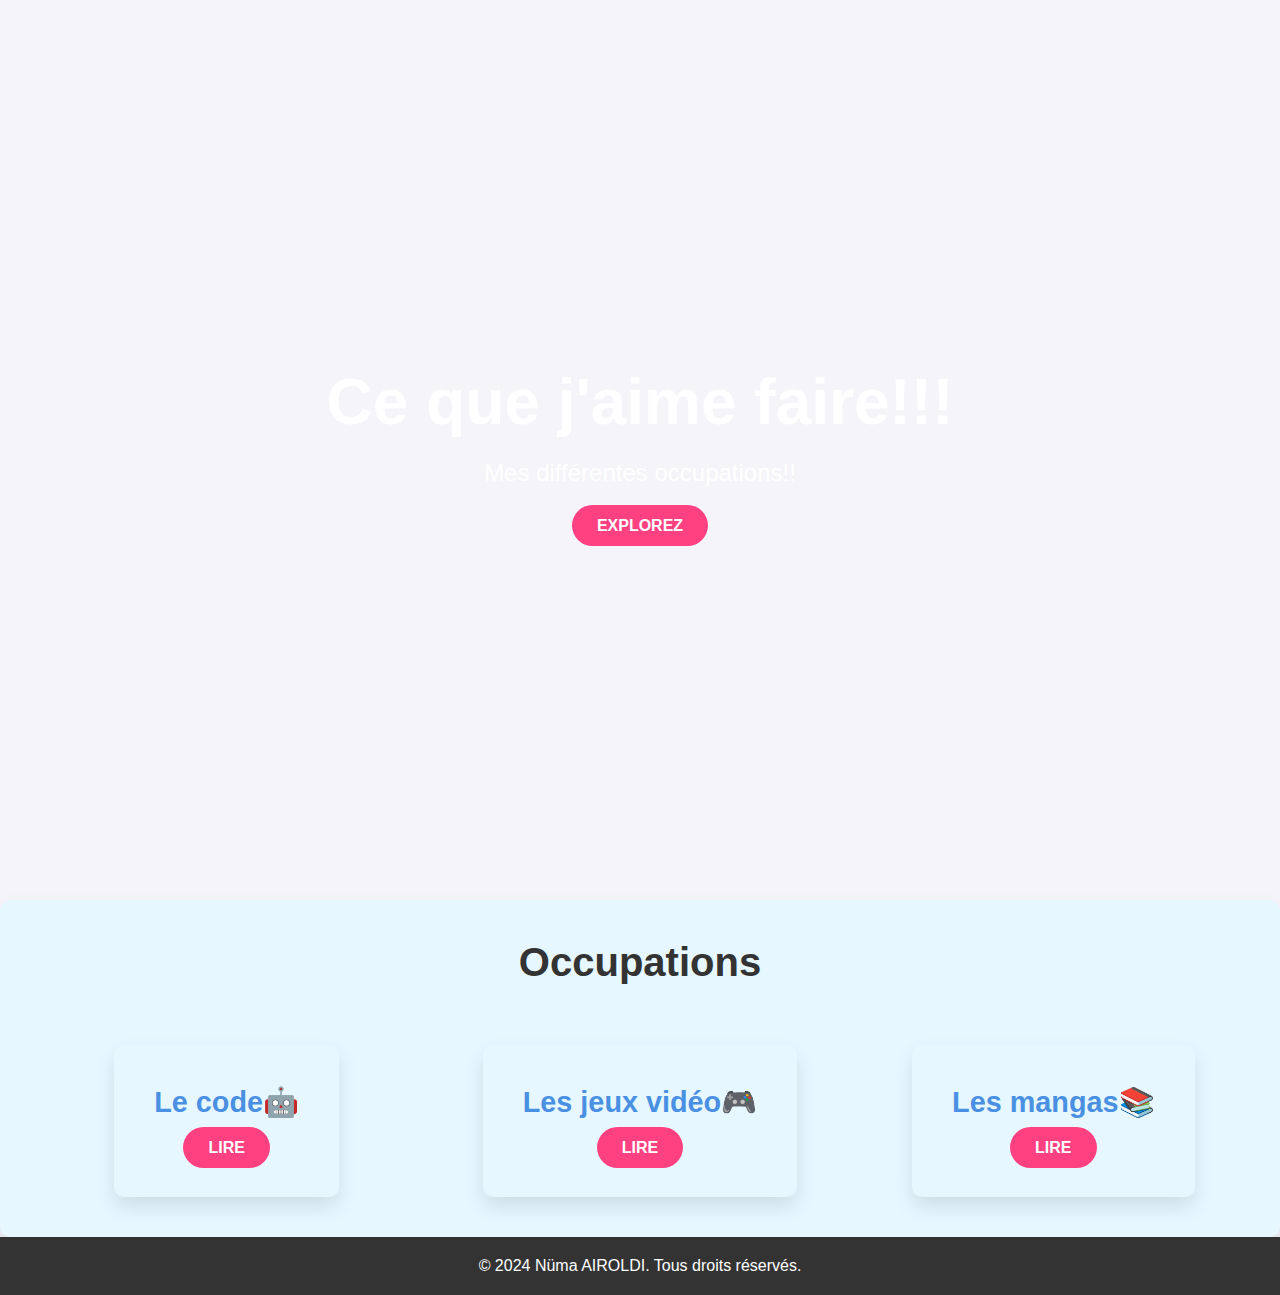
<file: index.html>
<!DOCTYPE html>
<html lang="fr">
<head>
  <meta charset="UTF-8">
  <meta name="viewport" content="width=device-width, initial-scale=1.0">
  <link href="style.css" rel="stylesheet">
  <title>Page de Présentation</title>


<!--

PS : Monsieur, comme je ne savais pas si j'avais le droit de faire un fichier JS,
du coup j'ai tout mis dans le HTML. Je sais que ce n'est pas recommandé, 
mais je ne voulais pas prendre de risque😭

-->




</head>
<body>
  <!-- Section Hero -->
  <section class="hero">
    <div class="hero-content">
      <h1>Ce que j'aime faire!!!</h1>
      <p>Mes différentes occupations!!</p>
      <a href="#occupations" class="btn-main">Explorez</a>
    </div>
  </section>

  <!-- Section Occupations -->
  <section id="occupations" class="occupations">
    <div class="container">
      <h2>Occupations</h2>
      <div class="occupations-grid">
        <div class="occupations">
          <h3>Le code🤖</h3>
          <a href="page/code.html" class="btn-main">Lire</a>
        </div>
        <div class="occupations">
          <h3>Les jeux vidéo🎮</h3>
          <a href="page/jeux.html" class="btn-main">Lire</a>
        </div>
        <div class="occupations">
          <h3>Les mangas📚</h3>
          <a href="page/manga.html" class="btn-main">Lire</a>
        </div>
      </div>
    </div>
  </section>



  <!-- Footer -->
  <footer>
    <div class="container">
      <p>&copy; 2024 Nüma AIROLDI. Tous droits réservés.</p>
    </div>
  </footer>

</body>

<!-- JS -->

  <script>
    // Animation au chargement (fade-in)
window.addEventListener('load', () => {
  document.querySelectorAll('.hero-content h1, .hero-content p, .feature, .testimonial').forEach((element, index) => {
    setTimeout(() => {
      element.style.opacity = 1;
      element.style.transform = 'translateY(0)';
    }, index * 300);
  });
});

window.addEventListener('load', () => {
  const hero = document.querySelector('.hero');
  hero.style.transition = 'opacity 2s ease-in-out';
  hero.style.opacity = 1;  // L'animation de fond se déclenche au chargement
});


  </script>

</html>
</file>
<file: style.css>
/* Reset de base */
* {
    margin: 0;
    padding: 0;
    box-sizing: border-box;
    font-family: 'Montserrat', sans-serif;
  }
  
  body {
    background: #f4f4f9;
    font-size: 16px;
    color: #333;
  }
  
  /* Section Hero */
  .hero {

    /*Pour le lien du background, j'avais fait un lien raccourci, mais j'avais l'impression que cela ralentissait le chargement du background*/

    background: url('https://img.freepik.com/photos-gratuite/illustration-hawaienne-dans-style-bande-dessinee-retro_23-2151771008.jpg?t=st=1728779924~exp=1728783524~hmac=53a8a698fb94be8f786dd1c5df38213cd4568ee63738883bc1b68544ad7a096b&w=996') center/cover no-repeat;
    height: 100vh;
    display: flex;
    justify-content: center;
    align-items: center;
    color: white;
    text-align: center;
    flex-direction: column;
    
    /* Animation de fond au chargement */
    opacity: 0;
    animation: fadeInBackground 2s forwards;
  }
  
  .hero-content h1 {
    font-size: 4rem;
    margin-bottom: 20px;
    animation: fadeInUp 1s ease-in-out;
  }
  
  .hero-content p {
    font-size: 1.5rem;
    margin-bottom: 30px;
    opacity: 0;
    animation: fadeInUp 1.5s ease-in-out forwards;
  }
  
  .btn-main {
    background: #ff4081;
    color: white;
    padding: 12px 25px;
    border-radius: 30px;
    text-transform: uppercase;
    font-weight: bold;
    font-size: 1rem;
    text-decoration: none;
    transition: background 0.3s ease;
  }
  
  .btn-main:hover {
    background: #e7356a;
  }
  
  @keyframes fadeInUp {
    from {
      opacity: 0;
      transform: translateY(20px);
    }
    to {
      opacity: 1;
      transform: translateY(0);
    }
  }
  
  /* Section occupations */
  .occupations {
    padding: 80px 0;
    background: #ffffff;
  }
  
  .occupations h2 {
    text-align: center;
    font-size: 2.5rem;
    margin-bottom: 60px;
    color: #333;
  }
  
  .occupations-grid {
    display: grid;
    grid-template-columns: repeat(auto-fill, minmax(300px, 1fr));
    gap: 40px;
    justify-items: center;
  }
  
  .occupations {
    background: #e6f7ff;
    padding: 40px;
    border-radius: 10px;
    box-shadow: 0 10px 20px rgba(0, 0, 0, 0.1);
    text-align: center;
    transition: transform 0.3s ease;
  }
  
  .occupations:hover {
    transform: scale(1.05);
  }
  
  .occupations h3 {
    font-size: 1.8rem;
    color: #4A90E2;
    margin-bottom: 20px;
  }
  
  .occupations p {
    font-size: 1rem;
    color: #666;
  }
  
  
  /* Footer */
  footer {
    background: #333;
    color: white;
    padding: 20px 0;
    text-align: center;
  }
  
  footer p {
    font-size: 1rem;
    margin: 0;
  }
  
  /* Responsive Design */
  @media (max-width: 768px) {
    .hero-content h1 {
      font-size: 2.5rem;
    }
  
    .features-grid {
      grid-template-columns: 1fr;
    }
  
    .feature {
      padding: 30px;
    }
  }
  
  
  @keyframes fadeInBackground {
    0% {
      opacity: 0;
    }
    100% {
      opacity: 1;
    }
  }
  
  .hero-content h1 {
    font-size: 4rem;
    margin-bottom: 20px;
    animation: fadeInUp 1s ease-in-out 0.5s forwards;
  }
  
  .hero-content p {
    font-size: 1.5rem;
    margin-bottom: 30px;
    opacity: 0;
    animation: fadeInUp 1.5s ease-in-out 1s forwards;
  }
  
  .btn-main {
    background: #ff4081;
    color: white;
    padding: 12px 25px;
    border-radius: 30px;
    text-transform: uppercase;
    font-weight: bold;
    font-size: 1rem;
    text-decoration: none;
    transition: background 0.3s ease;
  }
  
  .btn-main:hover {
    background: #e7356a;
  }
  
  @keyframes fadeInUp {
    from {
      opacity: 0;
      transform: translateY(20px);
    }
    to {
      opacity: 1;
      transform: translateY(0);
    }
  }
</file>
